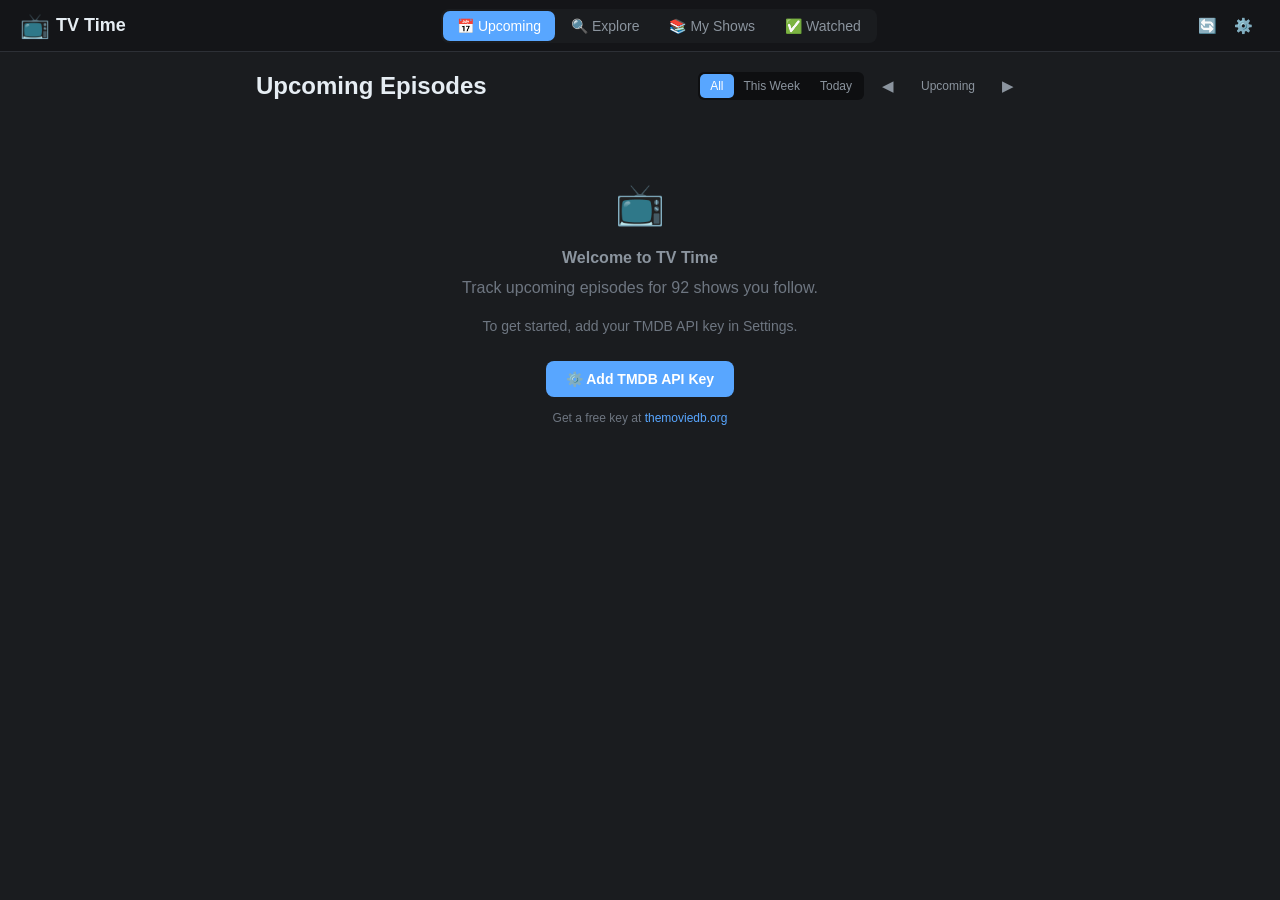
<file: index.html>
<!DOCTYPE html>
<html lang="en">
<head>
    <meta charset="UTF-8">
    <meta name="viewport" content="width=device-width, initial-scale=1.0, viewport-fit=cover, user-scalable=no">
    <title>TV Time</title>

    <!-- PWA / Apple Mobile Web App -->
    <meta name="apple-mobile-web-app-capable" content="yes">
    <meta name="apple-mobile-web-app-status-bar-style" content="black-translucent">
    <meta name="apple-mobile-web-app-title" content="TV Time">
    <meta name="mobile-web-app-capable" content="yes">
    <meta name="theme-color" content="#0d1117">
    <link rel="manifest" href="manifest.json">
    <link rel="apple-touch-icon" href="icon-192.png">
    <link rel="apple-touch-icon" sizes="512x512" href="icon-512.png">

    <style>
/* ===== CSS Variables & Theme ===== */
:root {
    --bg-primary: #1a1c1f;
    --bg-secondary: #141518;
    --bg-card: #0e0f11;
    --bg-card-hover: #161719;
    --bg-input: #121315;
    --border-color: #2d3036;
    --border-subtle: #222427;
    --text-primary: #e6edf3;
    --text-secondary: #8b949e;
    --text-muted: #6e7681;
    --accent: #58a6ff;
    --accent-glow: rgba(88, 166, 255, 0.15);
    --accent-secondary: #3fb950;
    --danger: #f85149;
    --warning: #d2991d;
    --purple: #a371f7;
    --orange: #f0883e;
    --pink: #db61a2;
    --network-bg: #1d1f23;
    --countdown-bg: rgba(88, 166, 255, 0.12);
    --poster-placeholder: #15171a;
    --shadow: 0 2px 8px rgba(0, 0, 0, 0.4);
    --shadow-lg: 0 8px 24px rgba(0, 0, 0, 0.6);
    --radius: 12px;
    --radius-sm: 8px;
    --radius-xs: 4px;
    --font-sans: -apple-system, BlinkMacSystemFont, 'Segoe UI', Helvetica, Arial, sans-serif;
}
*, *::before, *::after { box-sizing: border-box; margin: 0; padding: 0; }
body {
    font-family: var(--font-sans);
    background-color: var(--bg-primary);
    color: var(--text-primary);
    min-height: 100vh;
    line-height: 1.5;
    -webkit-font-smoothing: antialiased;
    -webkit-text-size-adjust: 100%;
}
a { color: var(--accent); text-decoration: none; }
a:hover { text-decoration: underline; }
::-webkit-scrollbar { width: 6px; }
::-webkit-scrollbar-track { background: var(--bg-primary); }
::-webkit-scrollbar-thumb { background: var(--border-color); border-radius: 3px; }
.top-nav {
    position: sticky; top: 0; z-index: 100;
    display: flex; align-items: center; justify-content: space-between;
    padding: 0 12px; height: 48px;
    background: var(--bg-secondary);
    border-bottom: 1px solid var(--border-color);
}
.nav-logo { display: flex; align-items: center; gap: 6px; font-weight: 700; font-size: 16px; color: var(--text-primary); }
.logo-icon { font-size: 22px; }
.nav-tabs { display: flex; gap: 2px; background: var(--bg-primary); border-radius: 8px; padding: 2px; }
.nav-tab {
    display: flex; align-items: center; gap: 4px; padding: 6px 10px;
    border: none; background: transparent; color: var(--text-secondary);
    border-radius: 7px; cursor: pointer; font-size: 13px; font-weight: 500;
    transition: all 0.15s ease;
}
.nav-tab.active { background: var(--accent); color: #fff; }
.nav-actions { display: flex; gap: 4px; }
.btn-icon {
    width: 32px; height: 32px; border: none; background: transparent;
    color: var(--text-secondary); border-radius: 6px; cursor: pointer;
    font-size: 15px; display: flex; align-items: center; justify-content: center;
}
.btn-icon:hover { background: var(--bg-card); color: var(--text-primary); }
.btn-primary, .btn-secondary {
    padding: 10px 20px; border: none; border-radius: var(--radius-sm);
    font-size: 14px; font-weight: 600; cursor: pointer; transition: all 0.15s ease;
}
.btn-primary { background: var(--accent); color: #fff; }
.btn-primary:hover { filter: brightness(1.15); }
.btn-secondary { background: var(--bg-card); color: var(--text-secondary); border: 1px solid var(--border-color); }
.tab-content { display: none; }
.tab-content.active { display: block; }
main { max-width: 800px; margin: 0 auto; padding: 12px; padding-bottom: 80px; }
.upcoming-header, .shows-header, .watched-header, .explore-header {
    display: flex; align-items: center; justify-content: space-between;
    margin-bottom: 20px; flex-wrap: wrap; gap: 10px;
}
.upcoming-header h1, .shows-header h1, .watched-header h1, .explore-header h1 { font-size: 22px; font-weight: 700; }
.upcoming-controls { display: flex; gap: 8px; align-items: center; flex-wrap: wrap; }
.explore-controls { display: flex; gap: 8px; align-items: center; flex-wrap: wrap; }
.filter-group { display: flex; background: var(--bg-card); border-radius: 6px; padding: 2px; }
.filter-btn {
    padding: 5px 10px; border: none; background: transparent; color: var(--text-secondary);
    border-radius: 5px; cursor: pointer; font-size: 12px; font-weight: 500; transition: all 0.15s ease;
}
.filter-btn.active { background: var(--accent); color: #fff; }
.date-nav { display: flex; align-items: center; gap: 4px; }
#dateRangeLabel { font-size: 12px; color: var(--text-secondary); min-width: 80px; text-align: center; }
.timeline { display: flex; flex-direction: column; gap: 2px; }
.date-group { margin-bottom: 14px; }
.date-header {
    display: flex; align-items: baseline; justify-content: center; gap: 6px;
    padding: 14px 4px 10px;
    position: sticky; top: 48px; background: var(--bg-primary); z-index: 10;
}
.date-day-name { font-size: 20px; font-weight: 700; color: var(--text-primary); }
.date-num { font-size: 22px; font-weight: 700; color: var(--text-primary); line-height: 1; }
.date-month-label { font-size: 13px; font-weight: 400; color: var(--text-secondary); }
.date-relative { font-size: 13px; font-weight: 600; color: var(--accent); position: absolute; right: 4px; }
.episode-card {
    display: flex; gap: 14px; padding: 14px; border-radius: 12px;
    cursor: pointer; transition: background 0.15s ease;
    background: var(--bg-card); margin-bottom: 8px;
}
.episode-card:last-child { margin-bottom: 0; }
.episode-card:hover { background: var(--bg-card-hover); }
.episode-card.episode-past {
    animation: none;  /* cancel fadeIn — animations override static opacity */
    opacity: 0.4;
    transition: opacity 0.5s ease;
}
.episode-card.episode-past.episode-revealed {
    animation: none;
    opacity: 1;
}
.episode-poster {
    width: 72px; height: 108px; border-radius: 8px;
    object-fit: cover; background: var(--poster-placeholder); flex-shrink: 0;
}
.episode-poster-placeholder {
    width: 72px; height: 108px; border-radius: 8px;
    background: var(--poster-placeholder); flex-shrink: 0;
    display: flex; align-items: center; justify-content: center;
    font-size: 24px; color: var(--text-muted);
}
.episode-info { flex: 1; min-width: 0; display: flex; flex-direction: column; gap: 3px; justify-content: center; }
.episode-header { display: flex; align-items: center; gap: 10px; }
.episode-show-badge {
    display: inline-flex; align-items: center; gap: 3px;
    padding: 3px 10px;
    border: 1px solid var(--border-color);
    border-radius: 14px;
    font-size: 11px; font-weight: 700;
    text-transform: uppercase; letter-spacing: 0.8px;
    color: var(--text-primary);
    white-space: nowrap; max-width: 100%; overflow: hidden;
}
.episode-show-chevron { font-size: 14px; font-weight: 400; color: var(--text-secondary); line-height: 1; }
.episode-show-name-link { cursor: pointer; text-decoration: none; }
.episode-show-name-link:hover { color: var(--accent); }
.episode-show-name-link:hover .episode-show-chevron { color: var(--accent); }
.episode-sep { color: var(--text-muted); margin: 0 5px; }
.episode-meta { font-size: 15px; font-weight: 500; color: var(--text-secondary); white-space: nowrap; overflow: hidden; text-overflow: ellipsis; }
.episode-title {
    font-size: 12px; color: var(--text-muted); line-height: 1.4;
    display: -webkit-box; -webkit-line-clamp: 2; -webkit-box-orient: vertical; overflow: hidden;
}
.episode-footer { display: flex; align-items: center; gap: 6px; flex-wrap: wrap; }
.episode-network {
    display: flex; align-items: center; gap: 3px; padding: 2px 7px;
    background: var(--network-bg); border-radius: 10px; font-size: 10px; color: var(--text-secondary);
}
.episode-network img { width: 14px; height: 14px; border-radius: 2px; }
.episode-countdown-pill {
    font-size: 12px; font-weight: 700; color: #fff;
    padding: 4px 10px; background: var(--accent); border-radius: 12px;
    white-space: nowrap; flex-shrink: 0; margin-left: auto;
}
.empty-state { text-align: center; padding: 50px 20px; color: var(--text-muted); }
.empty-state .empty-icon { font-size: 40px; margin-bottom: 12px; }
.empty-state h3 { font-size: 16px; color: var(--text-secondary); margin-bottom: 6px; }
.loading-spinner { text-align: center; padding: 50px 20px; color: var(--text-secondary); }
.spinner {
    width: 36px; height: 36px; border: 3px solid var(--border-color);
    border-top-color: var(--accent); border-radius: 50%;
    animation: spin 0.8s linear infinite; margin: 0 auto 14px;
}
@keyframes spin { to { transform: rotate(360deg); } }
.explore-load-more { text-align: center; margin-top: 24px; padding-bottom: 16px; }
.show-card-actions { padding: 0 8px 8px; }
.show-add-btn, .show-following-btn {
    width: 100%; padding: 5px 0; border-radius: 5px; font-size: 11px; font-weight: 600;
    cursor: pointer; transition: all 0.15s ease; border: none;
}
.show-add-btn { background: var(--accent); color: #fff; }
.show-following-btn { background: var(--bg-card); color: var(--accent-secondary); border: 1px solid var(--border-color); cursor: pointer; }
.show-following-btn:hover { background: #da3633; color: #fff; border-color: #da3633; }
.shows-controls { display: flex; gap: 8px; align-items: center; }
.search-input {
    padding: 8px 14px; background: var(--bg-input); border: 1px solid var(--border-color);
    border-radius: var(--radius-sm); color: var(--text-primary); font-size: 15px;
    outline: none; width: 180px; transition: border-color 0.15s;
}
.search-input:focus { border-color: var(--accent); }
.search-input::placeholder { color: var(--text-muted); }
#exploreSearch { padding: 10px 16px; font-size: 16px; width: 220px; }
.show-count { font-size: 12px; color: var(--text-muted); white-space: nowrap; }
.shows-grid { display: grid; grid-template-columns: repeat(auto-fill, minmax(105px, 1fr)); gap: 12px; }
.show-card {
    border-radius: var(--radius); overflow: hidden; cursor: pointer;
    transition: transform 0.15s ease; background: var(--bg-card);
}
.show-card:active { transform: scale(0.97); }
.show-card-poster { width: 100%; aspect-ratio: 2/3; object-fit: cover; background: var(--poster-placeholder); display: block; }
.show-card-poster-placeholder {
    width: 100%; aspect-ratio: 2/3; background: var(--poster-placeholder);
    display: flex; align-items: center; justify-content: center; font-size: 32px; color: var(--text-muted);
}
.show-card-info { padding: 8px; }
.show-card-name { font-size: 12px; font-weight: 600; white-space: nowrap; overflow: hidden; text-overflow: ellipsis; }
.show-card-episodes { font-size: 10px; color: var(--text-muted); margin-top: 1px; }
.watched-list { display: flex; flex-direction: column; }
.watched-card {
    display: flex; gap: 10px; padding: 10px; border-radius: var(--radius);
    cursor: pointer; transition: all 0.15s ease;
    border-bottom: 1px solid var(--border-subtle);
}
.watched-card:hover { background: var(--bg-card-hover); }
.watched-poster { width: 40px; height: 60px; border-radius: var(--radius-xs); object-fit: cover; background: var(--poster-placeholder); flex-shrink: 0; }
.watched-info { flex: 1; min-width: 0; }
.watched-show-name { font-size: 13px; font-weight: 600; }
.watched-episode { font-size: 12px; color: var(--text-secondary); }
.watched-date { font-size: 11px; color: var(--text-muted); }
.watched-rating { font-size: 16px; margin-left: auto; flex-shrink: 0; }
.modal { display: none; position: fixed; top: 0; left: 0; right: 0; bottom: 0; z-index: 1000; overflow-y: auto; }
.modal.active { display: block; }
.modal-backdrop { position: fixed; top: 0; left: 0; right: 0; bottom: 0; background: rgba(0,0,0,0.7); }
.modal-content {
    position: relative; max-width: 640px; margin: 20px auto;
    background: var(--bg-secondary); border-radius: 14px;
    border: 1px solid var(--border-color); box-shadow: var(--shadow-lg);
    z-index: 1001; overflow: hidden;
}
.modal-content.modal-sm { max-width: 400px; padding: 20px; }
#showDetailClose, #modalClose, #settingsClose,
.modal-close {
    position: absolute; top: 10px; right: 10px; width: 48px; height: 48px;
    border: none; background: rgba(0,0,0,0.55); color: #fff;
    border-radius: 50%; font-size: 22px; cursor: pointer; z-index: 10;
    display: flex; align-items: center; justify-content: center;
    line-height: 1; padding: 0; -webkit-tap-highlight-color: transparent;
}
.episode-detail-header { position: relative; }
.episode-detail-backdrop { width: 100%; height: 160px; object-fit: cover; opacity: 0.6; }
.episode-detail-backdrop-placeholder { width: 100%; height: 140px; background: linear-gradient(135deg, var(--bg-card) 0%, var(--bg-card-hover) 100%); }
.episode-detail-poster-row { display: flex; gap: 12px; padding: 0 16px; margin-top: -40px; position: relative; z-index: 2; }
.episode-detail-still {
    width: 90px; height: 130px; border-radius: var(--radius); object-fit: cover;
    border: 2px solid var(--bg-secondary); box-shadow: var(--shadow-lg);
}
.episode-detail-still-placeholder {
    width: 90px; height: 130px; border-radius: var(--radius); background: var(--bg-card);
    border: 2px solid var(--bg-secondary); display: flex; align-items: center; justify-content: center; font-size: 30px;
}
.episode-detail-body { padding: 16px; }
.episode-detail-show {
    display: inline-flex; align-items: center; gap: 3px;
    padding: 4px 12px;
    border: 1px solid var(--border-color);
    border-radius: 14px;
    font-size: 11px; font-weight: 700;
    text-transform: uppercase; letter-spacing: 0.8px;
    color: var(--accent); margin-bottom: 8px;
    cursor: pointer; text-decoration: none;
}
.episode-detail-title { font-size: 18px; font-weight: 700; margin-bottom: 4px; }
.episode-detail-meta { font-size: 13px; color: var(--text-secondary); margin-bottom: 12px; }
.episode-detail-overview { font-size: 14px; line-height: 1.6; margin-bottom: 16px; }
.episode-detail-info-grid { display: grid; grid-template-columns: 1fr 1fr; gap: 8px; margin-bottom: 16px; }
.detail-info-item { padding: 10px; background: var(--bg-card); border-radius: var(--radius-sm); }
.detail-info-label { font-size: 10px; color: var(--text-muted); text-transform: uppercase; letter-spacing: 0.5px; margin-bottom: 2px; }
.detail-info-value { font-size: 13px; font-weight: 500; }
.episode-detail-cast { margin-bottom: 16px; }
.episode-detail-cast h3, .episode-detail-watch h3 { font-size: 14px; font-weight: 600; margin-bottom: 10px; }
.cast-list { display: flex; gap: 12px; overflow-x: auto; padding-bottom: 6px; }
.cast-member { flex-shrink: 0; text-align: center; width: 65px; }
.cast-member-photo { width: 48px; height: 48px; border-radius: 50%; object-fit: cover; background: var(--bg-card); margin-bottom: 4px; }
.cast-member-photo-placeholder { width: 48px; height: 48px; border-radius: 50%; background: var(--bg-card); margin: 0 auto 4px; display: flex; align-items: center; justify-content: center; font-size: 16px; }
.cast-member-name { font-size: 11px; font-weight: 500; }
.cast-member-character { font-size: 10px; color: var(--text-muted); }
.watch-providers { display: flex; gap: 8px; flex-wrap: wrap; }
.watch-provider { padding: 6px 10px; background: var(--bg-card); border: 1px solid var(--border-color); border-radius: var(--radius-sm); font-size: 12px; display: flex; align-items: center; gap: 4px; }
.settings-form { display: flex; flex-direction: column; gap: 10px; }
.settings-form label { font-size: 13px; font-weight: 600; color: var(--text-secondary); }
.settings-form select { -webkit-appearance: none; appearance: none; cursor: pointer; }
.help-text { font-size: 12px; color: var(--text-muted); }
.modal-content.modal-show-detail { max-width: 720px; border-radius: 14px; overflow: hidden; }
.show-detail-loading { text-align: center; padding: 60px 20px; color: var(--text-secondary); }
.show-detail-hero { position: relative; height: 180px; overflow: hidden; }
.show-detail-backdrop { width: 100%; height: 100%; object-fit: cover; opacity: 0.55; }
.show-detail-backdrop-placeholder { width: 100%; height: 100%; background: linear-gradient(135deg, #1a1a2e 0%, #16213e 50%, #0f3460 100%); }
.show-detail-hero-gradient { position: absolute; bottom: 0; left: 0; right: 0; height: 120px; background: linear-gradient(transparent, var(--bg-secondary)); pointer-events: none; }
.show-detail-hero-info { position: absolute; bottom: 12px; left: 115px; right: 16px; display: flex; flex-direction: column; align-items: flex-start; gap: 2px; }
.show-detail-hero-name {
    display: inline-flex; align-items: center; gap: 3px;
    padding: 3px 10px;
    border: 1px solid var(--border-color);
    border-radius: 14px;
    font-size: 11px; font-weight: 700;
    text-transform: uppercase; letter-spacing: 0.8px;
    color: var(--text-primary);
    text-shadow: 0 2px 6px rgba(0,0,0,0.6);
    white-space: nowrap; max-width: 100%; overflow: hidden;
}
.show-detail-hero-meta { font-size: 11px; color: rgba(255,255,255,0.8); display: flex; gap: 8px; align-items: center; flex-wrap: wrap; }
.show-detail-hero-meta .meta-sep { width: 2px; height: 2px; border-radius: 50%; background: rgba(255,255,255,0.5); }
.show-detail-hero-rating { display: flex; align-items: center; gap: 3px; font-weight: 600; color: #f5c518; }
.show-hero-buttons { display: flex; gap: 6px; margin-top: 6px; flex-wrap: wrap; }
.show-trailer-btn, .show-extra-info-btn {
    display: inline-flex; align-items: center; gap: 5px; padding: 5px 12px;
    border-radius: 20px; font-size: 11px; font-weight: 600; transition: all 0.2s ease; width: fit-content;
}
.show-trailer-btn {
    background: rgba(255,255,255,0.15); border: 1px solid rgba(255,255,255,0.25);
    color: #fff; text-decoration: none;
}
.show-extra-info-btn {
    background: rgba(163,113,247,0.2); border: 1px solid rgba(163,113,247,0.35);
    color: #c4a0ff; cursor: pointer; font-family: inherit;
}
.show-extra-info-btn.active { background: rgba(163,113,247,0.35); }
.trailer-icon { width: 12px; height: 12px; flex-shrink: 0; }
.extra-info-panel { margin-bottom: 20px; padding: 14px; background: var(--bg-card); border: 1px solid var(--border-color); border-radius: var(--radius); animation: fadeIn 0.3s ease; }
.extra-info-content { font-size: 13px; line-height: 1.6; }
.extra-info-content p { margin-bottom: 10px; }
.extra-info-content ul { margin: 6px 0 12px 16px; }
.extra-info-content li { margin-bottom: 3px; color: var(--text-secondary); }
.extra-info-content strong { color: var(--text-primary); }
.extra-info-content em { color: var(--accent); }
.extra-info-error { color: var(--danger); font-size: 13px; }
.extra-info-disclaimer { margin-top: 12px; padding-top: 10px; border-top: 1px solid var(--border-subtle); font-size: 10px; color: var(--text-muted); font-style: italic; }
.show-detail-poster-wrap { position: absolute; bottom: -30px; left: 14px; z-index: 3; }
.show-detail-poster { width: 85px; height: 128px; border-radius: 8px; object-fit: cover; border: 2px solid var(--bg-secondary); box-shadow: 0 6px 18px rgba(0,0,0,0.5); }
.show-detail-poster-placeholder { width: 85px; height: 128px; border-radius: 8px; background: var(--bg-card); border: 2px solid var(--bg-secondary); box-shadow: 0 6px 18px rgba(0,0,0,0.5); display: flex; align-items: center; justify-content: center; font-size: 36px; color: var(--text-muted); }
.show-detail-body { padding: 14px; padding-top: 40px; }
.show-detail-overview { font-size: 14px; line-height: 1.6; margin-bottom: 18px; }
.show-detail-info-grid { display: grid; grid-template-columns: repeat(2, 1fr); gap: 8px; margin-bottom: 20px; }
.show-detail-info-grid .detail-info-item { padding: 10px; background: var(--bg-card); border-radius: var(--radius-sm); }
.show-detail-info-grid .detail-info-label { font-size: 10px; color: var(--text-muted); text-transform: uppercase; letter-spacing: 0.5px; margin-bottom: 2px; }
.show-detail-info-grid .detail-info-value { font-size: 13px; font-weight: 500; }
.show-detail-section { margin-bottom: 20px; }
.show-detail-section-header { display: flex; align-items: center; justify-content: space-between; margin-bottom: 12px; }
.show-detail-section-header h3 { font-size: 16px; font-weight: 700; }
.season-pills { display: flex; gap: 6px; flex-wrap: wrap; margin-bottom: 12px; }
.season-pill {
    padding: 4px 10px; background: var(--bg-card); border: 1px solid var(--border-color);
    border-radius: 16px; font-size: 12px; color: var(--text-secondary); cursor: pointer;
    font-weight: 500; transition: all 0.15s ease; white-space: nowrap;
}
.season-pill.active { background: var(--accent); color: #fff; border-color: var(--accent); }
.show-episodes-list { display: flex; flex-direction: column; }
.show-episode-item { display: flex; gap: 10px; padding: 10px; border-radius: var(--radius); cursor: pointer; border-bottom: 1px solid var(--border-subtle); }
.show-episode-item:hover { background: var(--bg-card-hover); }
.show-episode-still { width: 80px; height: 45px; border-radius: 6px; object-fit: cover; background: var(--bg-card); flex-shrink: 0; }
.show-episode-still-placeholder { width: 80px; height: 45px; border-radius: 6px; background: var(--bg-card); flex-shrink: 0; display: flex; align-items: center; justify-content: center; font-size: 18px; color: var(--text-muted); }
.show-episode-item-info { flex: 1; min-width: 0; display: flex; flex-direction: column; gap: 1px; }
.show-episode-item-header { display: flex; align-items: center; gap: 6px; }
.show-episode-number { font-size: 12px; font-weight: 600; color: var(--accent); white-space: nowrap; }
.show-episode-title { font-size: 13px; font-weight: 600; white-space: nowrap; overflow: hidden; text-overflow: ellipsis; }
.show-episode-airdate { font-size: 11px; color: var(--text-muted); }
.show-episode-overview { font-size: 12px; color: var(--text-secondary); display: -webkit-box; -webkit-line-clamp: 2; -webkit-box-orient: vertical; overflow: hidden; margin-top: 1px; }
.show-episode-rating { font-size: 11px; color: var(--text-muted); display: flex; align-items: center; gap: 3px; }
.show-detail-cast { margin-bottom: 20px; }
.show-detail-cast h3 { font-size: 14px; font-weight: 600; margin-bottom: 10px; }
.show-detail-cast .cast-list { display: flex; gap: 12px; overflow-x: auto; padding-bottom: 6px; }
.show-detail-cast .cast-member { flex-shrink: 0; text-align: center; width: 65px; }
.show-detail-cast .cast-member-photo { width: 50px; height: 50px; border-radius: 50%; object-fit: cover; background: var(--bg-card); margin-bottom: 4px; }
.show-detail-cast .cast-member-photo-placeholder { width: 50px; height: 50px; border-radius: 50%; background: var(--bg-card); margin: 0 auto 4px; display: flex; align-items: center; justify-content: center; font-size: 17px; }
.show-detail-cast .cast-member-name { font-size: 11px; font-weight: 500; line-height: 1.3; }
.show-detail-cast .cast-member-character { font-size: 10px; color: var(--text-muted); line-height: 1.3; }
.show-episodes-loading { text-align: center; padding: 30px; color: var(--text-muted); }

/* iPhone safe area & larger screens */
@supports (padding-top: env(safe-area-inset-top)) {
    .top-nav { padding-top: env(safe-area-inset-top); height: calc(48px + env(safe-area-inset-top)); }
    .date-header { top: calc(48px + env(safe-area-inset-top)); }
    main { padding-bottom: calc(80px + env(safe-area-inset-bottom)); }
}

@media (min-width: 500px) {
    .top-nav { padding: 0 20px; height: 52px; }
    .nav-logo { font-size: 18px; }
    .logo-icon { font-size: 24px; }
    .tab-label { display: inline; }
    .nav-tab { padding: 7px 14px; font-size: 14px; }
    main { padding: 16px; }
    .upcoming-header h1, .shows-header h1, .watched-header h1, .explore-header h1 { font-size: 24px; }
    .shows-grid { grid-template-columns: repeat(auto-fill, minmax(120px, 1fr)); }
    .show-card-name { font-size: 13px; }
    .episode-poster, .episode-poster-placeholder { width: 80px; height: 120px; }
    .episode-show-badge { font-size: 12px; letter-spacing: 1px; }
    .show-detail-hero { height: 220px; }
    .show-detail-hero-info { left: 130px; }
    .show-detail-hero-name { font-size: 12px; letter-spacing: 1px; }
    .show-detail-poster, .show-detail-poster-placeholder { width: 100px; height: 150px; }
    .show-detail-poster-wrap { bottom: -35px; left: 20px; }
    .show-detail-body { padding: 20px; padding-top: 50px; }
    .show-detail-info-grid { grid-template-columns: repeat(4, 1fr); }
    .date-header { top: 52px; }
}

@keyframes fadeIn { from { opacity: 0; transform: translateY(8px); } to { opacity: 1; transform: translateY(0); } }
.episode-card, .show-card, .watched-card { animation: fadeIn 0.3s ease forwards; }

/* ===== Watched Toggle Button on Episode Rows ===== */
.show-episode-item {
    position: relative;
    padding-right: 48px; /* space for toggle button */
}
.episode-watched-toggle {
    position: absolute;
    right: 10px;
    top: 50%;
    transform: translateY(-50%);
    width: 32px;
    height: 32px;
    border: 2px solid var(--border-color);
    border-radius: 50%;
    background: transparent;
    color: var(--text-muted);
    font-size: 16px;
    cursor: pointer;
    display: flex;
    align-items: center;
    justify-content: center;
    transition: all 0.2s ease;
    flex-shrink: 0;
    z-index: 2;
    padding: 0;
    line-height: 1;
}
.episode-watched-toggle:hover {
    border-color: var(--accent-secondary);
    color: var(--accent-secondary);
}
.episode-watched-toggle.watched {
    background: var(--accent-secondary);
    border-color: var(--accent-secondary);
    color: #fff;
}
.episode-watched-toggle.watched:hover {
    background: #2ea043;
    border-color: #2ea043;
}
.show-episode-item.watched-episode {
    opacity: 0.65;
}
.show-episode-item.watched-episode:hover {
    opacity: 0.85;
}

/* ===== Show Detail Watched Progress ===== */
.show-watched-progress {
    margin-bottom: 18px;
    padding: 12px 14px;
    background: var(--bg-card);
    border-radius: var(--radius-sm);
    border: 1px solid var(--border-subtle);
}
.show-watched-progress-header {
    display: flex;
    align-items: center;
    justify-content: space-between;
    margin-bottom: 8px;
}
.show-watched-progress-label {
    font-size: 13px;
    font-weight: 600;
    color: var(--text-primary);
}
.show-watched-progress-count {
    font-size: 12px;
    color: var(--text-secondary);
}
.show-watched-bar {
    width: 100%;
    height: 6px;
    background: var(--border-color);
    border-radius: 3px;
    overflow: hidden;
}
.show-watched-bar-fill {
    height: 100%;
    background: var(--accent-secondary);
    border-radius: 3px;
    transition: width 0.3s ease;
    min-width: 0;
}

/* ===== Show Card Mini Progress ===== */
.show-card-progress {
    margin-top: 4px;
    height: 3px;
    background: var(--border-color);
    border-radius: 2px;
    overflow: hidden;
}
.show-card-progress-fill {
    height: 100%;
    background: var(--accent-secondary);
    border-radius: 2px;
    transition: width 0.3s ease;
}
.show-card-watched-count {
    font-size: 10px;
    color: var(--accent-secondary);
    margin-top: 2px;
}

/* ===== Watched Tab Updates ===== */
.watched-toggle-btn {
    width: 28px;
    height: 28px;
    border: 2px solid var(--border-color);
    border-radius: 50%;
    background: transparent;
    color: var(--text-muted);
    font-size: 14px;
    cursor: pointer;
    display: flex;
    align-items: center;
    justify-content: center;
    transition: all 0.2s ease;
    flex-shrink: 0;
    margin-left: auto;
    padding: 0;
    line-height: 1;
}
.watched-toggle-btn.watched {
    background: var(--accent-secondary);
    border-color: var(--accent-secondary);
    color: #fff;
}
.watched-toggle-btn:hover {
    border-color: var(--accent-secondary);
    color: var(--accent-secondary);
}
.watched-toggle-btn.watched:hover {
    background: #2ea043;
    border-color: #2ea043;
}
.watched-card.watched-episode-card {
    opacity: 0.7;
}

/* ===== Episode Detail Watched Toggle ===== */
.episode-detail-watched-toggle {
    display: inline-flex;
    align-items: center;
    gap: 6px;
    padding: 8px 16px;
    border-radius: 20px;
    font-size: 13px;
    font-weight: 600;
    cursor: pointer;
    transition: all 0.2s ease;
    margin-bottom: 12px;
    font-family: inherit;
    border: 2px solid var(--border-color);
    background: transparent;
    color: var(--text-secondary);
}
.episode-detail-watched-toggle:hover {
    border-color: var(--accent-secondary);
    color: var(--accent-secondary);
}
.episode-detail-watched-toggle.watched {
    background: var(--accent-secondary);
    border-color: var(--accent-secondary);
    color: #fff;
}
.episode-detail-watched-toggle.watched:hover {
    background: #2ea043;
    border-color: #2ea043;
}

    </style>
    <link rel="icon" href="data:image/svg+xml,<svg xmlns='http://www.w3.org/2000/svg' viewBox='0 0 100 100'><text y='.9em' font-size='90'>📺</text></svg>">
</head>
<body>
    <!-- Top Navigation -->
    <nav class="top-nav">
        <div class="nav-logo">
            <span class="logo-icon">📺</span>
            <span class="logo-text">TV Time</span>
        </div>
        <div class="nav-tabs">
            <button class="nav-tab active" data-tab="upcoming">
                <span class="tab-icon">📅</span>
                <span class="tab-label">Upcoming</span>
            </button>
            <button class="nav-tab" data-tab="explore">
                <span class="tab-icon">🔍</span>
                <span class="tab-label">Explore</span>
            </button>
            <button class="nav-tab" data-tab="shows">
                <span class="tab-icon">📚</span>
                <span class="tab-label">My Shows</span>
            </button>
            <button class="nav-tab" data-tab="watched">
                <span class="tab-icon">✅</span>
                <span class="tab-label">Watched</span>
            </button>
        </div>
        <div class="nav-actions">
            <button class="btn-icon" id="refreshBtn" title="Refresh data">🔄</button>
            <button class="btn-icon" id="settingsBtn" title="Settings">⚙️</button>
        </div>
    </nav>

    <!-- Main Content -->
    <main id="mainContent">
        <!-- Upcoming Tab -->
        <section id="upcomingTab" class="tab-content active">
            <div class="upcoming-header">
                <h1>Upcoming Episodes</h1>
                <div class="upcoming-controls">
                    <div class="filter-group">
                        <button class="filter-btn active" data-filter="all">All</button>
                        <button class="filter-btn" data-filter="week">This Week</button>
                        <button class="filter-btn" data-filter="today">Today</button>
                    </div>
                    <div class="date-nav">
                        <button class="btn-icon" id="scrollPrevWeek">◀</button>
                        <span id="dateRangeLabel">Upcoming</span>
                        <button class="btn-icon" id="scrollNextWeek">▶</button>
                    </div>
                </div>
            </div>
            <div id="timelineContainer" class="timeline">
                <div class="loading-spinner">
                    <div class="spinner"></div>
                    <p>Loading upcoming episodes...</p>
                </div>
            </div>
        </section>

        <!-- Explore Tab -->
        <section id="exploreTab" class="tab-content">
            <div class="explore-header">
                <h1>Explore</h1>
                <div class="explore-controls">
                    <input type="text" id="exploreSearch" class="search-input" placeholder="Search shows...">
                    <div class="filter-group" id="exploreFilterGroup">
                        <button class="filter-btn active" data-explore="trending">🔥 Trending</button>
                        <button class="filter-btn" data-explore="popular">⭐ Popular</button>
                    </div>
                </div>
            </div>
            <div id="exploreGrid" class="shows-grid">
                <div class="loading-spinner">
                    <div class="spinner"></div>
                    <p>Loading trending shows...</p>
                </div>
            </div>
            <div class="explore-load-more" id="exploreLoadMore" style="display:none;">
                <button class="btn-primary" id="loadMoreBtn">Load More</button>
            </div>
        </section>

        <!-- Shows Tab -->
        <section id="showsTab" class="tab-content">
            <div class="shows-header">
                <h1>My Shows</h1>
                <div class="shows-controls">
                    <input type="text" id="showSearch" class="search-input" placeholder="Search shows...">
                    <span class="show-count" id="showCount">62 shows</span>
                </div>
            </div>
            <div id="showsGrid" class="shows-grid">
                <div class="loading-spinner">
                    <div class="spinner"></div>
                    <p>Loading shows...</p>
                </div>
            </div>
        </section>

        <!-- Watched Tab -->
        <section id="watchedTab" class="tab-content">
            <div class="watched-header">
                <h1>Recently Watched</h1>
                <span id="watchedCount" class="show-count"></span>
            </div>
            <div id="watchedList" class="watched-list">
                <div class="loading-spinner">
                    <div class="spinner"></div>
                    <p>Loading watched episodes...</p>
                </div>
            </div>
        </section>
    </main>

    <!-- Show Detail Modal -->
    <div id="showDetailModal" class="modal">
        <div class="modal-backdrop"></div>
        <div class="modal-content modal-show-detail">
            <button class="modal-close" id="showDetailClose">✕</button>
            <div id="showDetailContent" class="show-detail-content">
                <!-- Populated by JS -->
            </div>
        </div>
    </div>

    <!-- Episode Detail Modal -->
    <div id="episodeModal" class="modal">
        <div class="modal-backdrop"></div>
        <div class="modal-content">
            <button class="modal-close" id="modalClose">✕</button>
            <div id="episodeDetail" class="episode-detail">
                <!-- Populated by JS -->
            </div>
        </div>
    </div>

    <!-- Settings Modal -->
    <div id="settingsModal" class="modal">
        <div class="modal-backdrop"></div>
        <div class="modal-content modal-sm">
            <button class="modal-close" id="settingsClose">✕</button>
            <h2>Settings</h2>
            <div class="settings-form">
                <label for="apiKey">TMDB API Key</label>
                <input type="text" id="apiKey" class="search-input" placeholder="Enter your TMDB API key (v3 auth)">
                <p class="help-text">Get a free API key at <a href="https://www.themoviedb.org/settings/api" target="_blank">themoviedb.org</a></p>
                <label for="anthropicKey">DeepSeek API Key <span style="font-weight:400;color:var(--text-muted);">(for AI show research)</span></label>
                <input type="password" id="anthropicKey" class="search-input" placeholder="sk-...">
                <label for="cacheHours">Cache Duration (hours)</label>
                <select id="cacheHours" class="search-input">
                    <option value="1">1 hour</option>
                    <option value="6" selected>6 hours</option>
                    <option value="24">24 hours</option>
                </select>
                <button id="saveSettings" class="btn-primary">Save Settings</button>
                <button id="clearCache" class="btn-secondary">Clear Cache</button>
            </div>
        </div>
    </div>

    <script src="js/store.js"></script>
    <script src="js/shows-data.js"></script>
    <script src="js/tmdb.js"></script>
    <script src="js/anthropic.js"></script>
    <script src="js/app.js"></script>
    <script>
        // Register service worker for offline PWA support
        if ('serviceWorker' in navigator) {
            navigator.serviceWorker.register('sw.js').then(function(reg) {
                console.log('[SW] Registered:', reg.scope);
            }).catch(function(err) {
                console.warn('[SW] Registration failed:', err);
            });
        }
    </script>
</body>
</html>
</file>
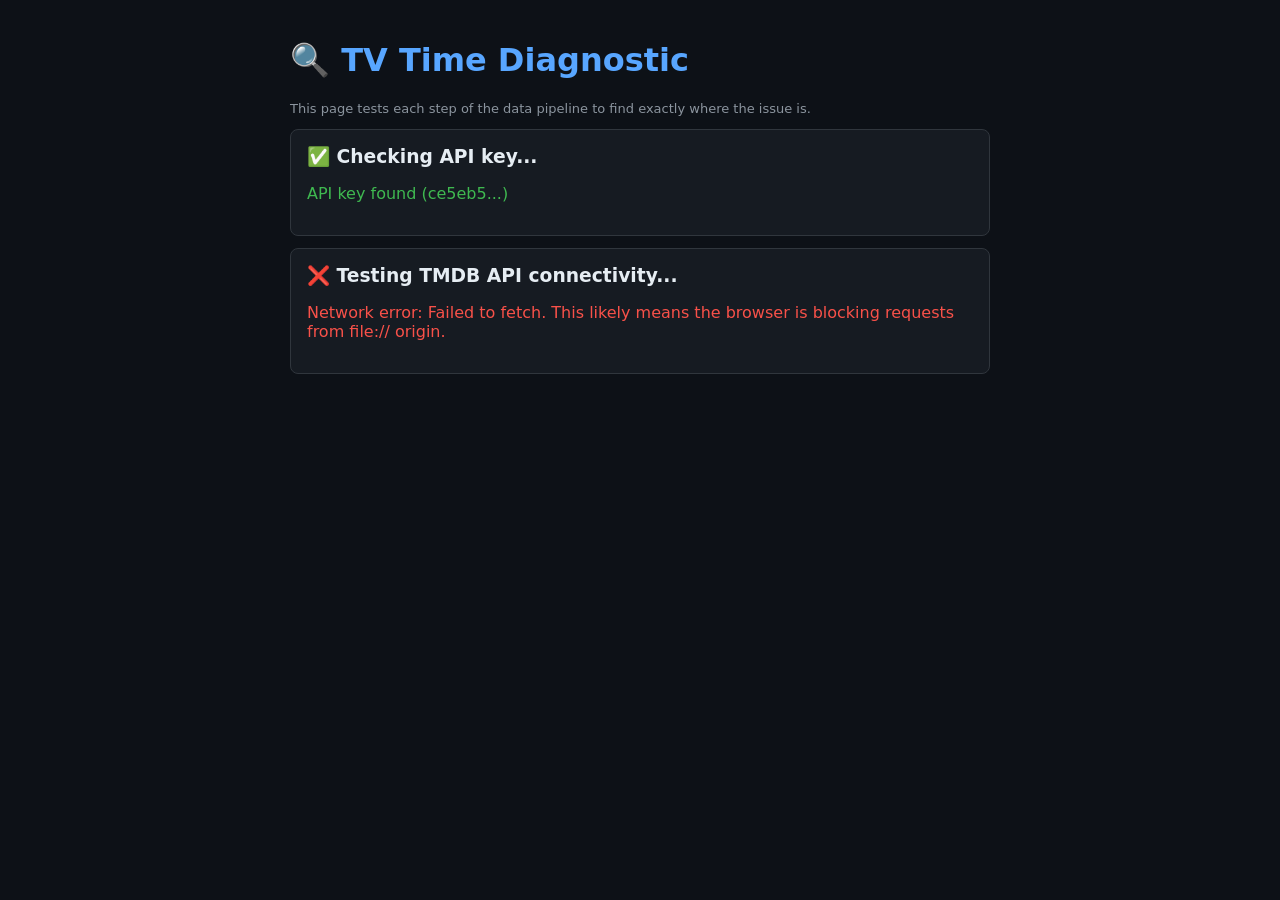
<file: diagnostic.html>
<!DOCTYPE html>
<html lang="en">
<head>
<meta charset="UTF-8">
<meta name="viewport" content="width=device-width, initial-scale=1.0">
<title>TV Time - Diagnostic</title>
<style>
    body { background:#0d1117; color:#e6edf3; font-family:system-ui; padding:20px; max-width:700px; margin:0 auto; }
    h1 { color:#58a6ff; }
    .step { background:#161b22; border:1px solid #30363d; border-radius:8px; padding:16px; margin:12px 0; }
    .step h3 { margin:0 0 8px; color:#e6edf3; }
    .ok { color:#3fb950; }
    .fail { color:#f85149; }
    .info { color:#8b949e; font-size:13px; }
    pre { background:#0d1117; padding:12px; border-radius:6px; overflow-x:auto; font-size:12px; max-height:300px; overflow-y:auto; }
    button { padding:10px 20px; background:#238636; color:#fff; border:none; border-radius:6px; cursor:pointer; font-size:14px; margin-right:8px; }
    button:hover { filter:brightness(1.2); }
    button.danger { background:#da3633; }
    .spinner { display:inline-block; width:14px; height:14px; border:2px solid #30363d; border-top-color:#58a6ff; border-radius:50%; animation:spin 0.6s linear infinite; margin-right:6px; }
    @keyframes spin { to{transform:rotate(360deg)} }
</style>
</head>
<body>
<h1>🔍 TV Time Diagnostic</h1>
<p class="info">This page tests each step of the data pipeline to find exactly where the issue is.</p>

<div id="steps"></div>

<script>
const API_KEY = localStorage.getItem('tvtime_tmdb_key') || 'ce5eb501bd5e8f0bfc298a955bc1831c';
const RESULTS = [];
const el = document.getElementById('steps');

function addStep(title) {
    const div = document.createElement('div');
    div.className = 'step';
    div.innerHTML = '<h3><span class="spinner"></span> ' + title + '</h3>';
    el.appendChild(div);
    return div;
}

function updateStep(div, status, detail) {
    const icon = status === 'ok' ? '✅' : status === 'fail' ? '❌' : '⏳';
    const cls = status === 'ok' ? 'ok' : status === 'fail' ? 'fail' : 'info';
    div.querySelector('h3').innerHTML = icon + ' ' + div.querySelector('h3').textContent.replace('⏳ ','').replace('✅ ','').replace('❌ ','');
    if (detail) {
        div.innerHTML += '<p class="' + cls + '">' + detail + '</p>';
    }
}

async function runDiagnostic() {
    // Step 1: Check API key
    let step = addStep('Checking API key...');
    let key = API_KEY;
    if (!key || key.length < 10) {
        updateStep(step, 'fail', 'No API key found in localStorage. Please go back and add your TMDB API key in Settings first.');
        return;
    }
    updateStep(step, 'ok', 'API key found (' + key.substring(0,6) + '...)');

    // Step 2: Test TMDB connectivity
    step = addStep('Testing TMDB API connectivity...');
    try {
        const res = await fetch('https://api.themoviedb.org/3/configuration?api_key=' + key);
        const data = await res.json();
        if (data.images) {
            updateStep(step, 'ok', 'Connected to TMDB. Image base URL: ' + data.images.secure_base_url);
        } else {
            updateStep(step, 'fail', 'Unexpected response: ' + JSON.stringify(data).substring(0,200));
            return;
        }
    } catch(e) {
        updateStep(step, 'fail', 'Network error: ' + e.message + '. This likely means the browser is blocking requests from file:// origin.');
        return;
    }

    // Step 3: Search for a test show
    step = addStep('Searching TMDB for "Silo"...');
    try {
        const res = await fetch('https://api.themoviedb.org/3/search/tv?api_key=' + key + '&query=Silo');
        const data = await res.json();
        if (data.results && data.results.length > 0) {
            const show = data.results[0];
            updateStep(step, 'ok', 'Found: "' + show.name + '" (TMDB ID: ' + show.id + ', first aired: ' + show.first_air_date + ')');
            RESULTS.push({name: 'Silo', tmdbId: show.id});
        } else {
            updateStep(step, 'fail', 'No results returned.');
            return;
        }
    } catch(e) {
        updateStep(step, 'fail', 'Error: ' + e.message);
        return;
    }

    // Step 4: Get show details with next_episode_to_air
    step = addStep('Getting Silo show details (checking for upcoming episodes)...');
    try {
        const res = await fetch('https://api.themoviedb.org/3/tv/' + RESULTS[0].tmdbId + '?api_key=' + key);
        const show = await res.json();
        const next = show.next_episode_to_air;
        const last = show.last_episode_to_air;
        let detail = 'Show: "' + show.name + '" | Status: ' + show.status + ' | Seasons: ' + show.number_of_seasons;
        if (next) {
            detail += '<br>▶ <b>NEXT EPISODE:</b> S' + next.season_number + ' E' + next.episode_number +
                ' — "' + next.name + '" — airs <b>' + next.air_date + '</b>';
        } else {
            detail += '<br>⚠ No next episode scheduled';
        }
        if (last) {
            detail += '<br>◀ Last aired: S' + last.season_number + ' E' + last.episode_number +
                ' — "' + last.name + '" — ' + last.air_date;
        }
        updateStep(step, next ? 'ok' : 'info', detail);
    } catch(e) {
        updateStep(step, 'fail', 'Error: ' + e.message);
        return;
    }

    // Step 5: Test a batch of shows
    step = addStep('Testing batch search for 3 shows...');
    const testShows = ['Silo', 'House of the Dragon', 'Severance'];
    const found = [];
    try {
        for (const name of testShows) {
            const res = await fetch('https://api.themoviedb.org/3/search/tv?api_key=' + key + '&query=' + encodeURIComponent(name));
            const data = await res.json();
            if (data.results && data.results.length > 0) {
                found.push(name + ' → ' + data.results[0].name + ' (id:' + data.results[0].id + ')');
            }
        }
        updateStep(step, 'ok', 'All searches worked:<br>' + found.join('<br>'));
    } catch(e) {
        updateStep(step, 'fail', 'Error: ' + e.message);
    }

    // Step 6: Cache test
    step = addStep('Testing localStorage caching...');
    try {
        const testKey = 'tvtime_test_' + Date.now();
        localStorage.setItem(testKey, 'works');
        const val = localStorage.getItem(testKey);
        localStorage.removeItem(testKey);
        if (val === 'works') {
            updateStep(step, 'ok', 'localStorage is working correctly.');
        } else {
            updateStep(step, 'fail', 'localStorage read/write mismatch.');
        }
    } catch(e) {
        updateStep(step, 'fail', 'localStorage error: ' + e.message + '. This would prevent API key and cache from working.');
    }

    // Summary
    step = addStep('Summary');
    updateStep(step, 'ok',
        'All tests passed! The API and caching work fine.<br><br>' +
        '<b>The issue with the main app is likely one of:</b><br>' +
        '1. Too many API calls (62 shows) causing a slow load — check the loading spinner next time<br>' +
        '2. A JavaScript error in the app code — check browser DevTools console (F12)<br>' +
        '3. Old cached data causing conflicts<br><br>' +
        '<button onclick="clearAndReload()">Clear Cache & Reload Main App</button>' +
        '<button onclick="window.location.href=\'index.html\'">Go to Main App</button>'
    );
}

function clearAndReload() {
    const keys = [];
    for (let i = 0; i < localStorage.length; i++) {
        const k = localStorage.key(i);
        if (k && k.startsWith('tvtime_')) keys.push(k);
    }
    keys.forEach(k => localStorage.removeItem(k));
    alert('Cleared ' + keys.length + ' cached entries. The app will now reload.');
    window.location.href = 'index.html';
}

runDiagnostic();
</script>
</body>
</html>
</file>
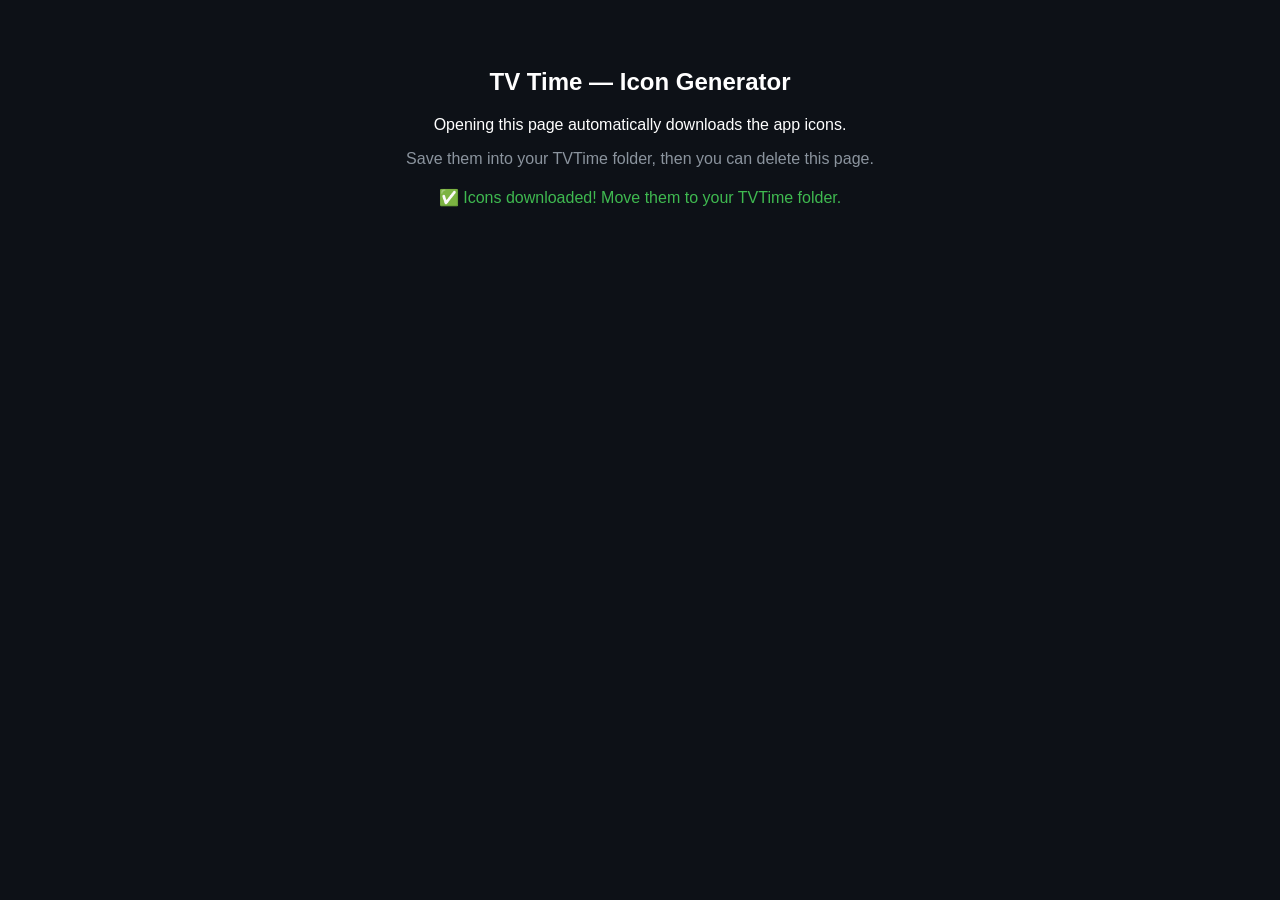
<file: generate-icons.html>
<!DOCTYPE html>
<html><head><meta charset="UTF-8"><title>Icon Generator</title></head>
<body style="background:#0d1117;color:#fff;font-family:sans-serif;text-align:center;padding-top:40px;">
<h2>TV Time — Icon Generator</h2>
<p>Opening this page automatically downloads the app icons.</p>
<p style="color:#8b949e;">Save them into your TVTime folder, then you can delete this page.</p>
<canvas id="c" width="512" height="512" style="display:none;"></canvas>
<script>
var canvas = document.getElementById('c');
var ctx = canvas.getContext('2d');

function drawIcon(size) {
    canvas.width = size; canvas.height = size;
    // Background
    ctx.fillStyle = '#0d1117';
    ctx.fillRect(0, 0, size, size);
    // Rounded rect TV body
    var r = size * 0.1;
    var x = size * 0.1, y = size * 0.15, w = size * 0.8, h = size * 0.6;
    ctx.fillStyle = '#161b22';
    ctx.beginPath(); ctx.moveTo(x+r,y); ctx.lineTo(x+w-r,y);
    ctx.quadraticCurveTo(x+w,y,x+w,y+r); ctx.lineTo(x+w,y+h-r);
    ctx.quadraticCurveTo(x+w,y+h,x+w-r,y+h); ctx.lineTo(x+r,y+h);
    ctx.quadraticCurveTo(x,y+h,x,y+h-r); ctx.lineTo(x,y+r);
    ctx.quadraticCurveTo(x,y,x+r,y); ctx.fill();
    // Screen
    var sx = size * 0.16, sy = size * 0.21, sw = size * 0.68, sh = size * 0.46;
    ctx.fillStyle = '#58a6ff';
    ctx.fillRect(sx, sy, sw, sh);
    // Play triangle
    ctx.fillStyle = '#fff';
    var cx = size * 0.5, cy = size * 0.45, tri = size * 0.06;
    ctx.beginPath(); ctx.moveTo(cx-tri, cy-tri*1.5); ctx.lineTo(cx+tri*1.2, cy); ctx.lineTo(cx-tri, cy+tri*1.5); ctx.fill();
    // Stand
    ctx.fillStyle = '#30363d';
    ctx.fillRect(size*0.3, size*0.78, size*0.4, size*0.04);
    ctx.fillRect(size*0.38, size*0.82, size*0.24, size*0.08);

    canvas.toBlob(function(blob) {
        var a = document.createElement('a');
        a.href = URL.createObjectURL(blob);
        a.download = 'icon-' + size + '.png';
        document.body.appendChild(a);
        a.click();
        document.body.removeChild(a);
    });
}
drawIcon(192);
setTimeout(function(){ drawIcon(512); }, 500);
document.write('<p style="color:#3fb950;margin-top:20px;">✅ Icons downloaded! Move them to your TVTime folder.</p>');
</script>
</body></html>
</file>
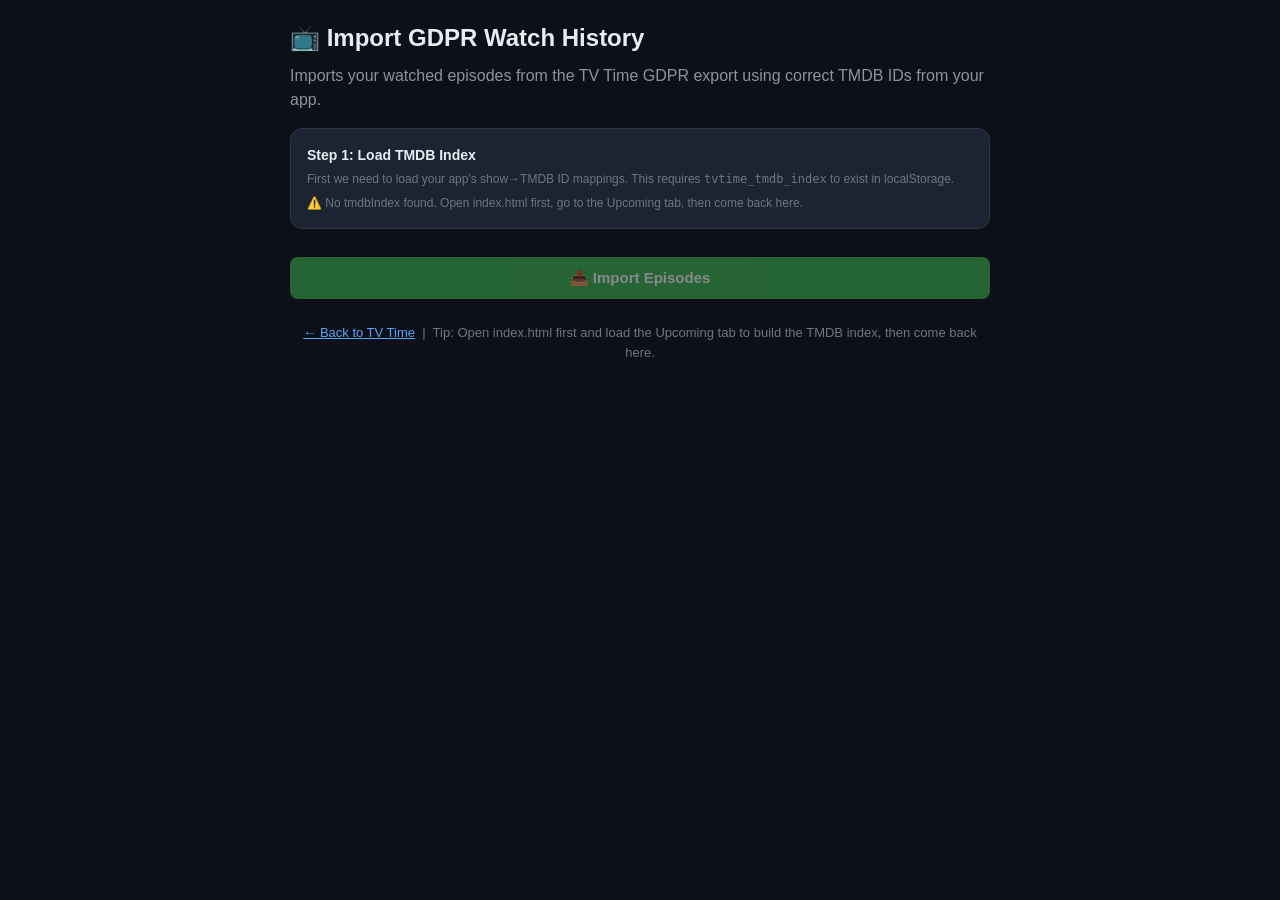
<file: import-gdpr.html>
<!DOCTYPE html>
<html lang="en">
<head>
<meta charset="UTF-8">
<meta name="viewport" content="width=device-width, initial-scale=1.0">
<title>Import GDPR Watch History — TV Time</title>
<style>
:root{--bg:#0d1117;--bg2:#161b22;--card:#1c2333;--text:#e6edf3;--text2:#8b949e;--muted:#6e7681;--accent:#58a6ff;--green:#3fb950;--danger:#f85149;--border:#30363d;--radius:12px;--font:-apple-system,BlinkMacSystemFont,'Segoe UI',sans-serif}
*,*::before,*::after{box-sizing:border-box;margin:0;padding:0}
body{font-family:var(--font);background:var(--bg);color:var(--text);min-height:100vh;line-height:1.5;padding:20px}
main{max-width:700px;margin:0 auto}
h1{font-size:24px;margin-bottom:8px}
h2{font-size:16px;margin:24px 0 12px;color:var(--text2)}
.card{background:var(--card);border:1px solid var(--border);border-radius:var(--radius);padding:16px;margin-bottom:12px}
.card h3{font-size:14px;margin-bottom:4px}
.card .meta{font-size:12px;color:var(--muted)}
.btn{padding:12px 24px;border:none;border-radius:8px;font-size:15px;font-weight:600;cursor:pointer;transition:all .15s;font-family:var(--font)}
.btn-primary{background:var(--green);color:#fff;width:100%;margin-top:16px}
.btn-primary:hover{filter:brightness(1.15)}
.btn-primary:disabled{opacity:.5;cursor:not-allowed}
.status{padding:12px;border-radius:8px;margin-top:12px;font-size:14px;display:none}
.status.success{display:block;background:rgba(63,185,80,.1);border:1px solid var(--green);color:var(--green)}
.status.warn{display:block;background:rgba(210,153,29,.1);border:1px solid var(--warning);color:var(--warning)}
.status.info{display:block;background:rgba(88,166,255,.1);border:1px solid var(--accent);color:var(--accent)}
.show-list{max-height:400px;overflow-y:auto;margin-top:12px}
.show-row{display:flex;justify-content:space-between;padding:6px 0;border-bottom:1px solid var(--border);font-size:13px;gap:8px}
.show-row .name{color:var(--text);flex:1}
.show-row .detail{font-size:11px;color:var(--muted)}
.show-row .count{color:var(--green);font-weight:600;white-space:nowrap}
.show-row .id{font-size:10px;color:var(--muted);white-space:nowrap}
.unmatched{color:var(--danger)}
a{color:var(--accent)}
</style>
</head>
<body>
<main>
<h1>📺 Import GDPR Watch History</h1>
<p style="color:var(--text2);margin-bottom:16px">Imports your watched episodes from the TV Time GDPR export using correct TMDB IDs from your app.</p>

<div class="card" id="step1card">
<h3>Step 1: Load TMDB Index</h3>
<p class="meta">First we need to load your app's show→TMDB ID mappings. This requires <code>tvtime_tmdb_index</code> to exist in localStorage.</p>
<p class="meta" style="margin-top:6px" id="indexStatus">Checking localStorage...</p>
</div>

<div class="card" id="step2card" style="display:none">
<h3>Step 2: Match GDPR shows to TMDB IDs</h3>
<p class="meta" id="matchSummary"></p>
<div class="show-list" id="showList"></div>
</div>

<button class="btn btn-primary" id="importBtn" onclick="doImport()" disabled>
📥 Import Episodes
</button>
<div class="status" id="status"></div>

<p style="margin-top:24px;text-align:center;font-size:13px;color:var(--muted)">
<a href="index.html">← Back to TV Time</a> &nbsp;|&nbsp;
Tip: Open index.html first and load the Upcoming tab to build the TMDB index, then come back here.
</p>
</main>

<script>
// === GDPR WATCH DATA keyed by SHOW NAME (not ID) ===
// These show names come directly from the GDPR CSVs
var GDPR_BY_NAME = {
    "Gold Rush": {"10":[7]},
    "Silicon Valley": {"1":[1]},
    "Madam Secretary": {"6":[8,10]},
    "The Orville": {"3":[1]},
    "SEAL Team": {"2":[1],"3":[5,16,18],"5":[3],"6":[1,2,3,4,5,6,9,10],"7":[1,2,3,4,5,10]},
    "Star Trek: Discovery": {"3":[4,5,6,13],"4":[13],"5":[1,2,8]},
    "Tom Clancy's Jack Ryan": {"1":[1],"2":[1],"3":[3,4,5,6,7,8],"4":[1,2,3,4,5]},
    "The Peripheral": {"1":[1,2,3,4,5,6,7,8]},
    "The Wheel of Time": {"1":[4],"2":[2,3,4,5,8],"3":[7,8]},
    "See": {"1":[6,8]},
    "The Mandalorian": {"1":[1,3],"2":[3,5,8]},
    "The Falcon and The Winter Soldier": {"1":[6]},
    "Star Trek: Picard": {"1":[1,5],"2":[1],"3":[1,2,3,4,5,6,7,8,9,10]},
    "The Gilded Age": {"1":[1,2,3,4]},
    "Halo": {"1":[1,8]},
    "Reacher": {"1":[1],"2":[1],"3":[1,2,3,4,8]},
    "Dune: Prophecy": {"1":[1]},
    "Hawkeye (2021)": {"1":[1]},
    "She-Hulk: Attorney at Law": {"1":[1]},
    "Raised by Wolves (2020)": {"1":[1]},
    "Masters of the Air": {"1":[8,9]},
    "House of the Dragon": {"1":[1]},
    "Star Trek: Strange New Worlds": {"1":[2,3,4,5,6,7,8,9,10],"2":[1,2,3,4,5,6,9,10],"3":[1,2,3]},
    "Lioness": {"1":[4,5,6],"2":[1,2,6]},
    "The Last of Us": {"1":[1,2,3,4,5,6,7,8,9]},
    "Shōgun": {"1":[1,2,3,5,6,7,8,9]},
    "Ahsoka": {"1":[1,2,3,5,6,7,8]},
    "The Acolyte": {"1":[1,2,3,4,5,6,7,8]},
    "Obi-Wan Kenobi": {"1":[1,2,3,4,5,6]},
    "Ironheart": {"1":[4,5,6]},
    "Moonhaven": {"1":[1]},
    "Silo": {"1":[1,2,3,4,5,6,7,8,10],"2":[1,2,3,4,5,6,7,8,9,10]},
    "The Endgame": {"1":[1,2,4,10]},
    "3 Body Problem": {"1":[1,2,3,4,5,6,7,8]},
    "Percy Jackson and the Olympians": {"1":[1]},
    "The Diplomat": {"1":[1,2,3,4,5,6,7,8]},
    "Fallout": {"1":[1]},
    "Hijack": {"1":[1,2,3,4,5]},
    "Star Wars: Skeleton Crew": {"1":[4,5,7,8]},
    "The Elon Musk Show": {"1":[2,3]},
    "The Gentlemen": {"1":[1,2,3,4,5]},
    "The Day of the Jackal": {"1":[4,5,6,7]},
    "American Primeval": {"1":[1,2,3,4,5,6]},
    "Star Trek: Starfleet Academy": {"1":[1,2,3,4,5]},
    "PLUR1BUS": {"1":[1,2,3,4,5,7,8,9]},
    "Brilliant Minds": {"1":[3]},
    "Murderbot": {"1":[1,2,3,4,5,6,7,9,10]},
    "The War Between the Land and the Sea": {"1":[1,2,3]},
    "Prime Target": {"1":[1,2,3,4,5]},
    "Chad Powers": {"1":[1,2,3,4,5]},
    "The Pitt": {"1":[1,2,11,12,13,14]},
    "Paradise (2025)": {"1":[1,2,4]},
    "Stick": {"1":[1,2,3,5,7,8,9,10]},
    "The Terminal List: Dark Wolf": {"1":[1,2,3,4,5,6,7]}
};

var totalEps = 0;
var showNames = Object.keys(GDPR_BY_NAME).sort();
showNames.forEach(function(n){ var s=GDPR_BY_NAME[n]; Object.keys(s).forEach(function(sn){ totalEps+=s[sn].length }) });

// Try to load tmdbIndex from localStorage
var tmdbIndex = {};
var indexLoaded = false;
try {
    var raw = localStorage.getItem('tvtime_tmdb_index');
    if (raw) {
        var parsed = JSON.parse(raw);
        if (parsed && parsed.data) {
            tmdbIndex = parsed.data;
            indexLoaded = true;
        }
    }
} catch(e) {}

// Build a lookup: show name (lowercase normalized) → TMDB ID
var nameToTmdbId = {};
if (indexLoaded) {
    Object.keys(tmdbIndex).forEach(function(name) {
        if (tmdbIndex[name] && tmdbIndex[name].tmdbId) {
            // Store both exact and normalized versions
            nameToTmdbId[name] = tmdbIndex[name].tmdbId;
            nameToTmdbId[name.toLowerCase()] = tmdbIndex[name].tmdbId;
        }
    });
}

document.getElementById('indexStatus').textContent = indexLoaded
    ? '✅ Found TMDB index with ' + Object.keys(tmdbIndex).length + ' shows'
    : '⚠️ No tmdbIndex found. Open index.html first, go to the Upcoming tab, then come back here.';

// Match GDPR shows to TMDB IDs
var matched = [];
var unmatched = [];
var matchedCount = 0;
var unmatchedCount = 0;

showNames.forEach(function(name) {
    var seasons = GDPR_BY_NAME[name];
    var count = 0;
    Object.keys(seasons).forEach(function(sn){ count += seasons[sn].length });

    var tmdbId = nameToTmdbId[name] || nameToTmdbId[name.toLowerCase()];
    // Also try fuzzy match: strip parenthetical years
    if (!tmdbId) {
        var baseName = name.replace(/\s*\(\d{4}\)\s*$/, '').trim();
        tmdbId = nameToTmdbId[baseName] || nameToTmdbId[baseName.toLowerCase()];
    }

    if (tmdbId) {
        matched.push({name: name, tmdbId: tmdbId, count: count, seasons: seasons});
        matchedCount += count;
    } else {
        unmatched.push({name: name, count: count});
        unmatchedCount += count;
    }
});

document.getElementById('matchSummary').textContent =
    (matched.length > 0 ? '✅ ' + matched.length + ' shows matched (' + matchedCount + ' episodes)' : '') +
    (unmatched.length > 0 ? ' | ⚠️ ' + unmatched.length + ' shows not in your TMDB index (' + unmatchedCount + ' episodes)' : '');

// Render list
var html = '';
matched.forEach(function(m) {
    var sKeys = Object.keys(m.seasons);
    var sStr = sKeys.map(function(sn){ return 'S'+sn+':'+m.seasons[sn].length }).join(', ');
    html += '<div class="show-row"><span class="name">' + m.name.replace(/&/g,'&amp;') + '</span><span class="detail">' + sStr + '</span><span class="id">TMDB:' + m.tmdbId + '</span><span class="count">' + m.count + ' ep</span></div>';
});
unmatched.forEach(function(m) {
    html += '<div class="show-row unmatched"><span class="name">' + m.name.replace(/&/g,'&amp;') + '</span><span class="detail">not in your followed shows</span><span class="count">' + m.count + ' ep</span></div>';
});
document.getElementById('showList').innerHTML = html || '<p style="color:var(--text-muted)">No shows loaded yet.</p>';

// Show step 2
if (indexLoaded) {
    document.getElementById('step2card').style.display = '';
    document.getElementById('importBtn').disabled = false;
    document.getElementById('importBtn').textContent = '📥 Import ' + matchedCount + ' Episodes (' + matched.length + ' shows)';
}

function doImport() {
    var btn = document.getElementById('importBtn');
    var status = document.getElementById('status');
    btn.disabled = true;
    btn.textContent = 'Importing...';

    try {
        // Build the final watched data keyed by TMDB ID
        var result = {};
        matched.forEach(function(m) {
            result[String(m.tmdbId)] = m.seasons;
        });

        // Merge with any existing watched data
        try {
            var existingRaw = localStorage.getItem('tvtime_watched_episodes');
            if (existingRaw) {
                var existing = JSON.parse(existingRaw);
                Object.keys(existing).forEach(function(sid) {
                    if (!result[sid]) {
                        result[sid] = existing[sid];
                    } else {
                        var es = existing[sid];
                        Object.keys(es).forEach(function(sn) {
                            if (!result[sid][sn]) {
                                result[sid][sn] = es[sn];
                            } else {
                                es[sn].forEach(function(ep) {
                                    if (result[sid][sn].indexOf(ep) === -1) {
                                        result[sid][sn].push(ep);
                                    }
                                });
                                result[sid][sn].sort(function(a,b){return a-b});
                            }
                        });
                    }
                });
            }
        } catch(e) {}

        localStorage.setItem('tvtime_watched_episodes', JSON.stringify(result));

        // Also save show name mapping (TMDB ID → show name)
        var nameMap = {};
        matched.forEach(function(m) {
            nameMap[String(m.tmdbId)] = m.name;
        });
        localStorage.setItem('tvtime_watched_show_names', JSON.stringify(nameMap));

        // Verify
        var verify = JSON.parse(localStorage.getItem('tvtime_watched_episodes'));
        var vtotal = 0;
        Object.keys(verify).forEach(function(s){ Object.keys(verify[s]).forEach(function(n){ vtotal+=verify[s][n].length }) });

        status.className = 'status success';
        status.textContent = '✅ Imported ' + vtotal + ' episodes across ' + Object.keys(verify).length + ' shows with CORRECT TMDB IDs. Refresh index.html to see your watched episodes!';

        if (unmatched.length > 0) {
            var status2 = document.createElement('div');
            status2.className = 'status warn';
            status2.style.marginTop = '8px';
            status2.textContent = '⚠️ ' + unmatched.length + ' shows could not be matched (not in your TMDB index yet): ' + unmatched.map(function(m){return m.name}).join(', ');
            status.parentNode.insertBefore(status2, status.nextSibling);
        }

        btn.textContent = '✅ Done!';
    } catch(e) {
        status.className = 'status info';
        status.textContent = '❌ Import failed: ' + e.message;
        btn.disabled = false;
        btn.textContent = 'Retry Import';
    }
}
</script>
</body>
</html>
</file>
